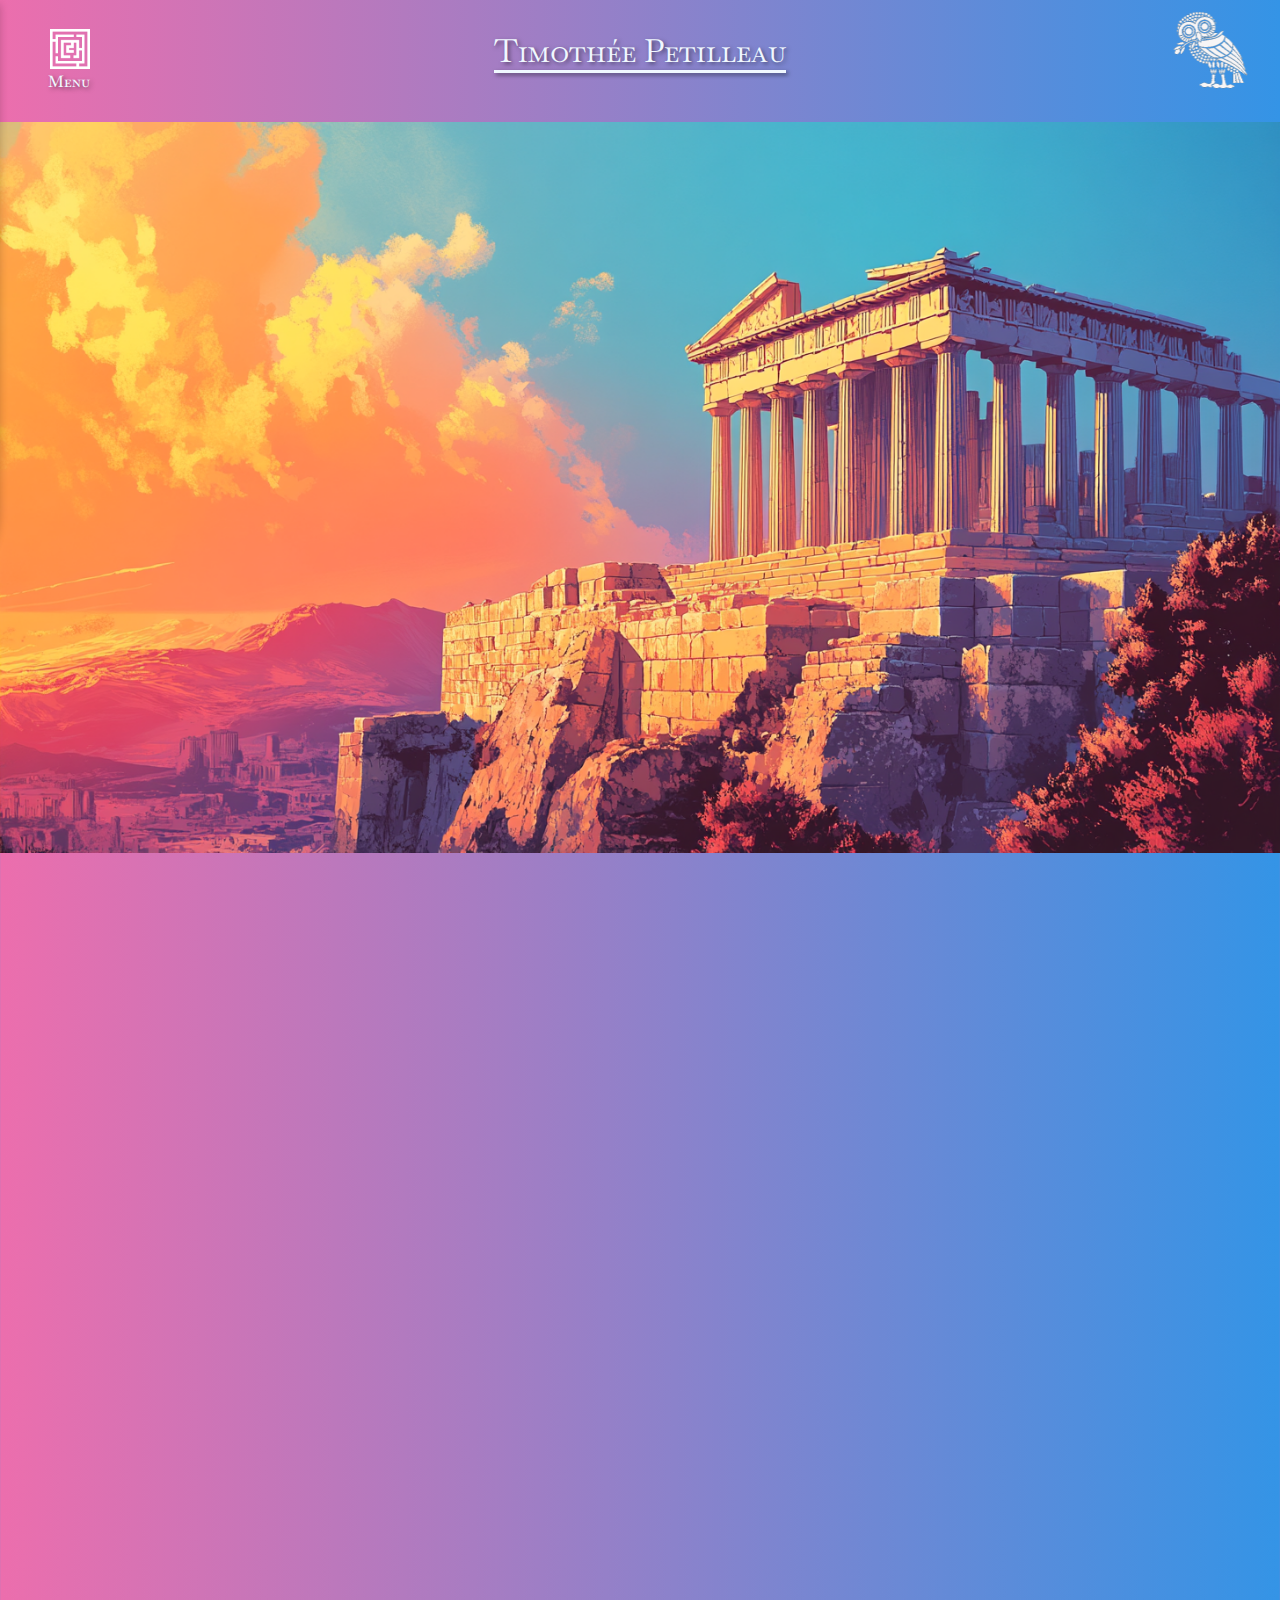
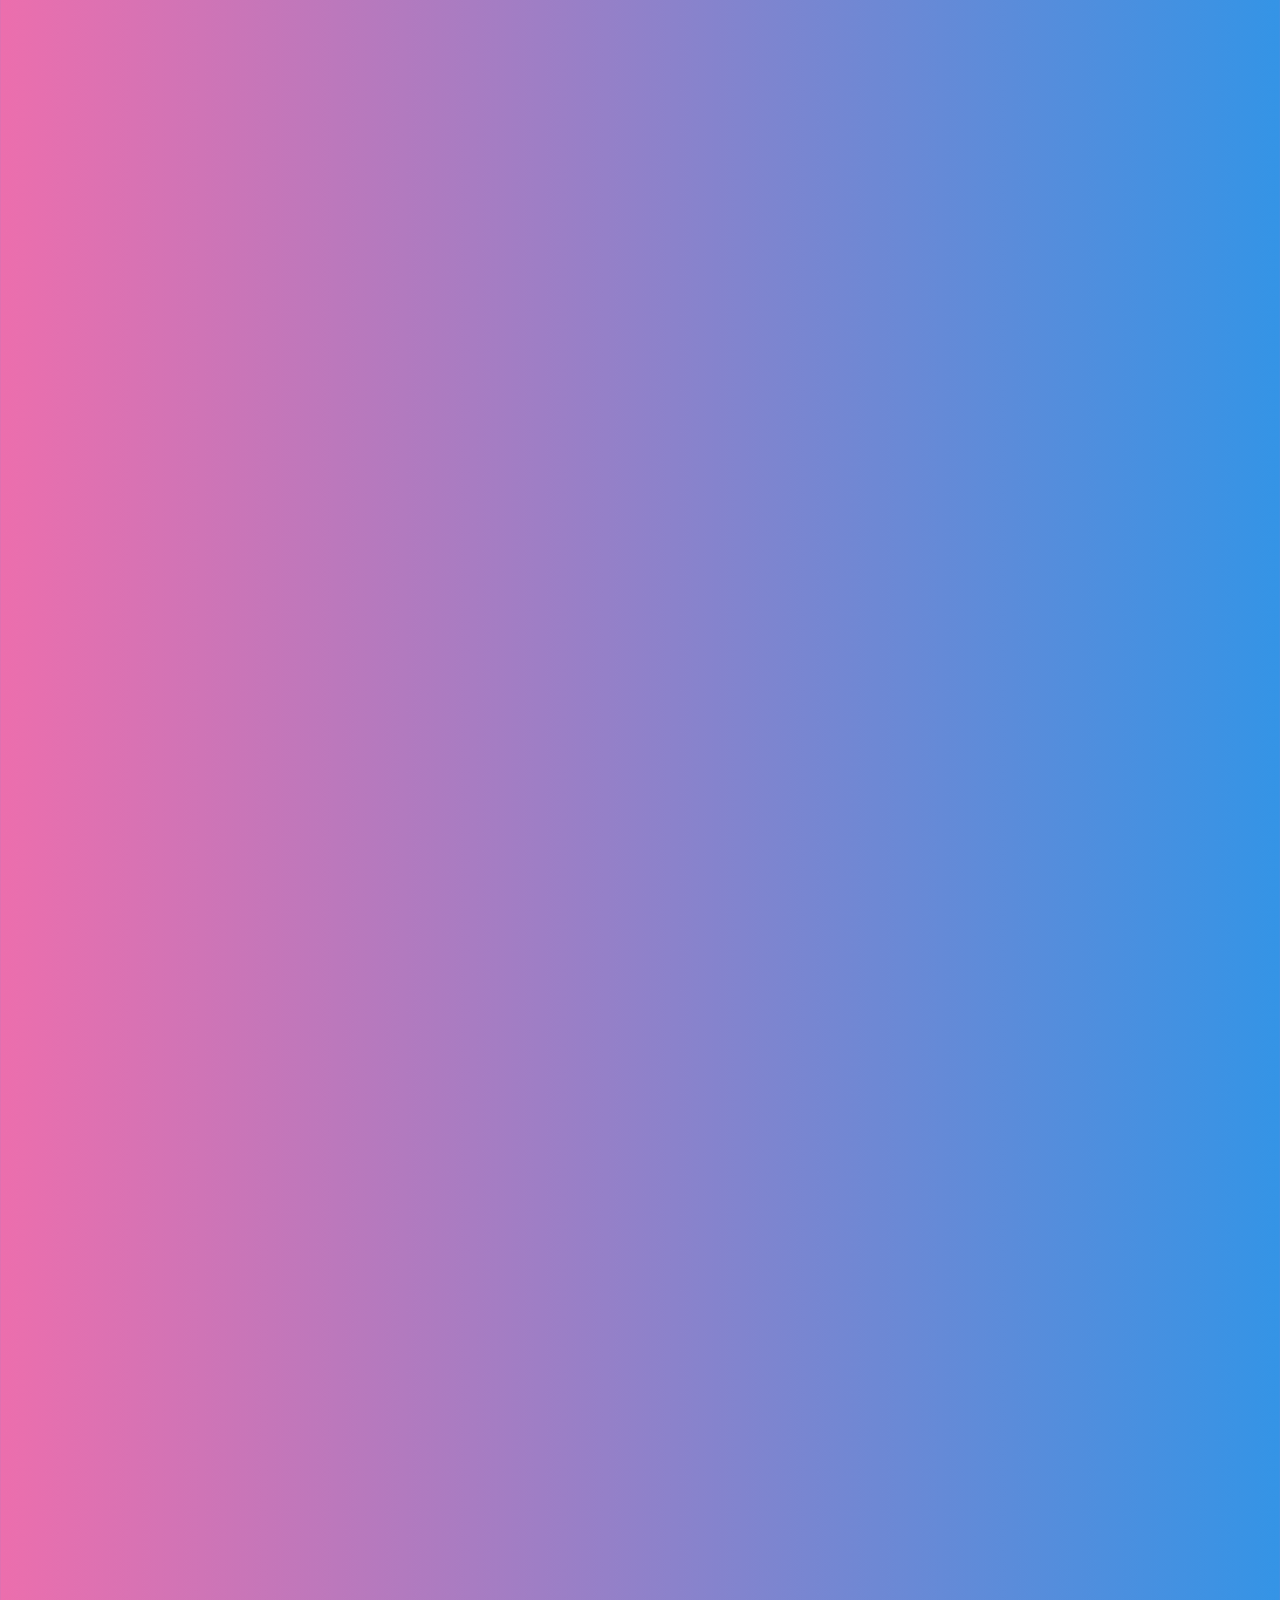
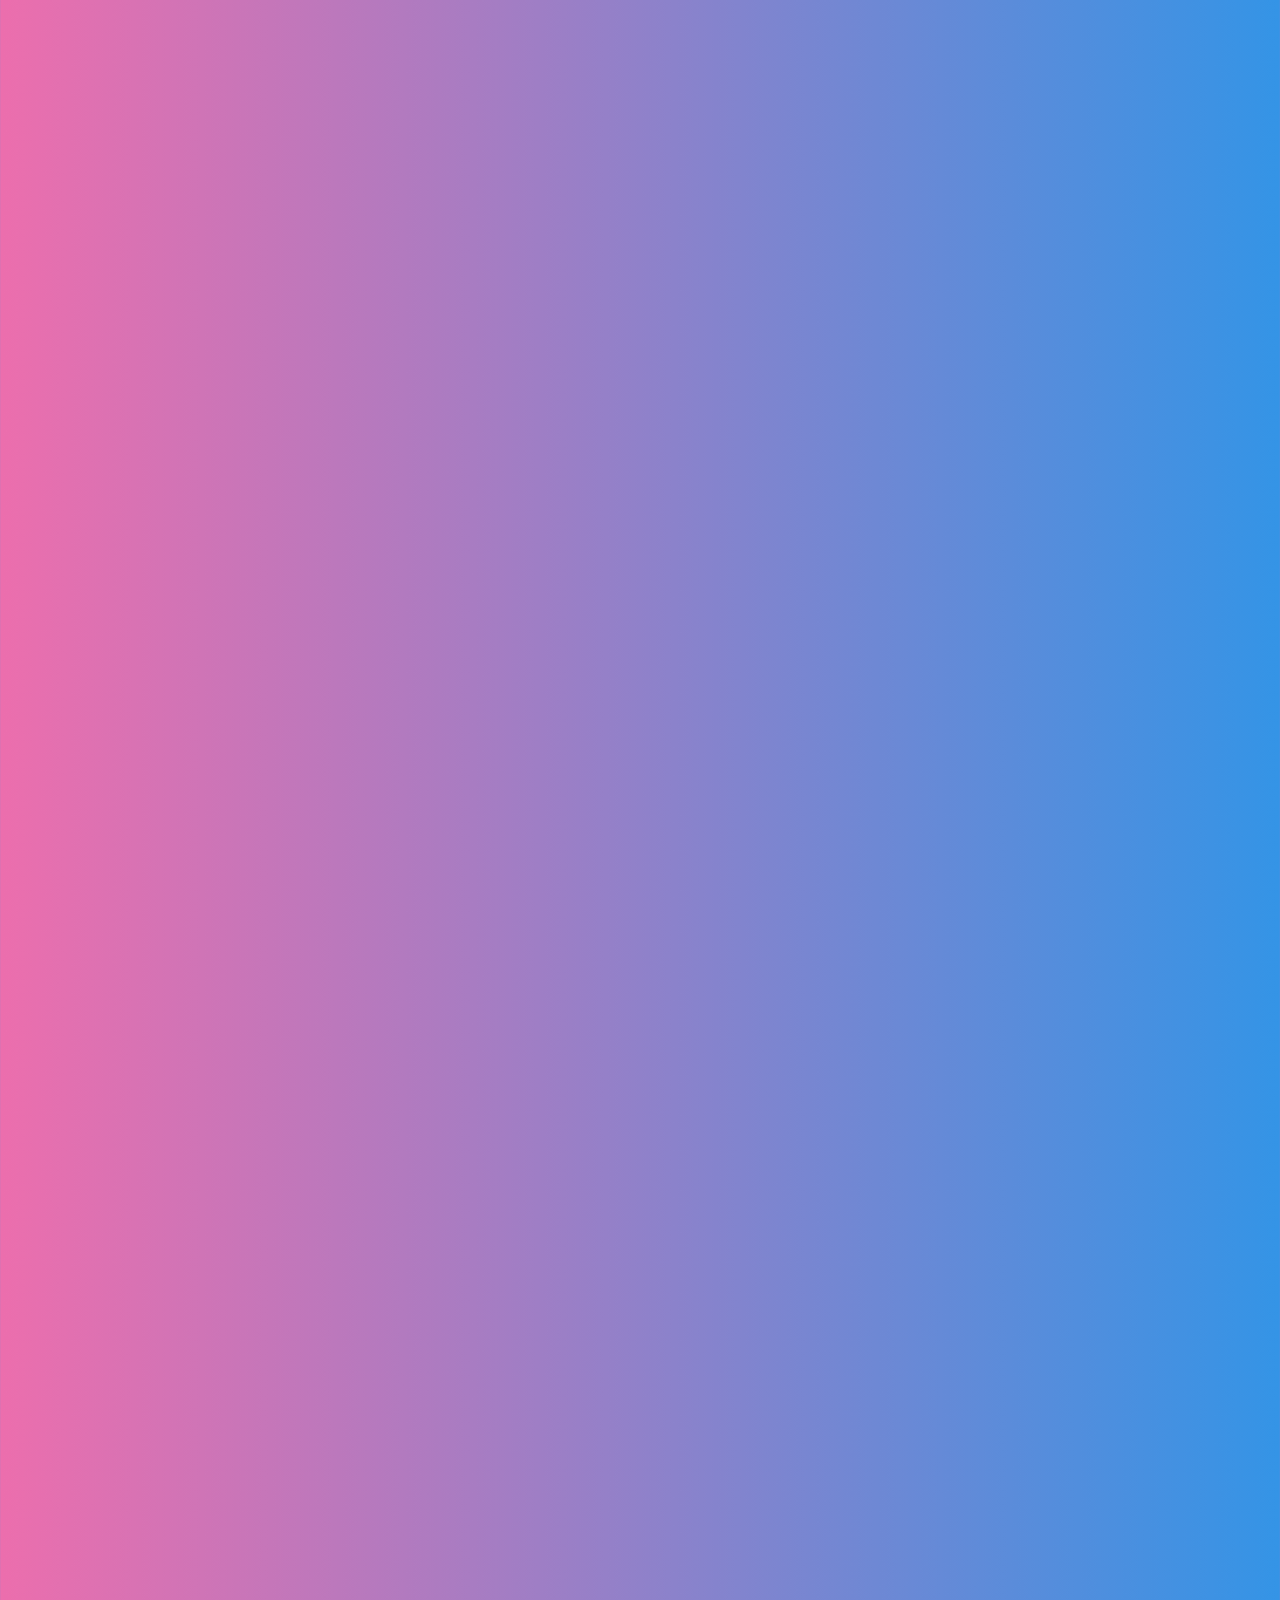
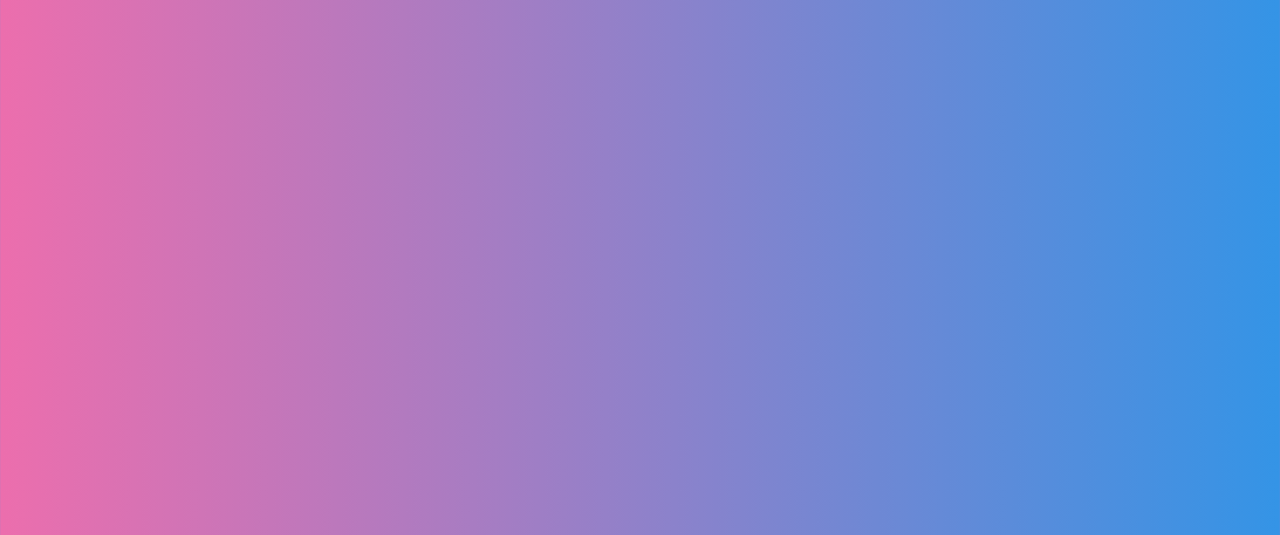
<file: index.html>
<!DOCTYPE html>
<html lang="fr">
<head>
    <meta charset="UTF-8">
    <link rel="stylesheet" href="styles.css" type="text/css">
    <title>Mon Portfolio</title>
</head>

<body>
        <div class="barre">
            <div> 
                <h1>Timothée Petilleau</h1>
                <div class="logo">
                    <img src="Image/athena.png" id="logo">
                    <p class="menu-text">Menu</p>
                </div>
                <div id="mySidenav" class="sidenav">
                    
                    <a id="closeBtn"  class="close">X</a>
                    <ul>
                        <li><a href="#a-propos">À propos</a></li>
                        <li><a href="#mes-competences">Compétences</a></li>
                        <li><a href="#mes-projets">Projet</a></li>
                        <li><a href="#">Contact</a></li>
                    </ul>
                </div>
                <a id="openBtn">
                    <img src="Image/labyrinthe.png" alt="Menu" id="menu-icon">
                    <span class="burger-icon">
                        <span></span>
                        <span></span>
                        <span></span>
                    </span>
                </a>
                
            </div>
        </div>


        <div> <img src="Image/neon-ancient-greece.png" id="background"></div>
        
    <main>
        <div id="a-propos" class="portrait-show-on-scroll">
            <img src="Image/portrait-ancient greece.png">
                 <div class="presentation-show-on-scroll">
                    <h1> À propos </h1>
                     <p>
                    Passionné par l'histoire et désormais engagé dans le développement informatique, je poursuis actuellement un <b>BTS SIO</b> (Services Informatiques aux Organisations).<br><br>
                    L'option <b>SLAM</b> (Solutions Logicielles et Applications Métiers) du <b>BTS SIO</b> se concentre spécifiquement sur le développement et la gestion d'applications logicielles.<br> 
                    Elle forme des techniciens capables de concevoir, développer, tester et maintenir des logiciels répondant aux besoins des entreprises.<br><br>
                    Cette formation me permet d'acquérir des compétences techniques avancées en programmation<br>
                    et gestion des systèmes d'information.<br><br>
                    Le <b>GRETA</b>, organisme de formation continue, est un partenaire clé dans ce parcours,<br>
                    offrant des ressources et un soutien précieux pour développer mes compétences professionnelles.<br><br>
                    Avec cette combinaison unique, je suis prêt à aborder chaque projet avec créativité et expertise technique.
                    </p>
                </div>
            </div>

    <div id="mes-competences" class="competences-show-on-scroll">
        <h1>Mes Compétences</h1>
        <div class="cercle">
            <div class="css-item">
                <h3>CSS</h3>
                <div class="css-content">
                    <img src="Image/greek-circle-css.png">
                    <p>
                     Le CSS ou Cascading Style Sheets, est utilisé pour définir l'apparence et le formatage des pages web.<br>
                     Grâce au CSS, on peut contrôler divers aspects tels que la mise en page<br>
                      les couleurs, les polices et les espacements, tout en assurant une cohérence de style sur l'ensemble du site. 
                    </p>
                </div>
            </div>
            <div class="html-item">
                <h3>HTML</h3>
                <div class="html-content">
                    <img src="Image/greek-circle-html.png">
                    <p>
                     HTML, ou HyperText Markup Language, est le langage de balisage standard utilisé pour créer et structurer le contenu des pages web.<br>
                      Il permet de définir la structure des documents en utilisant des balises pour organiser le texte, les images et les autres éléments de contenu.<br>
                      Une bonne maîtrise du HTML est essentielle pour tout développeur web, car il constitue la base sur laquelle<br>
                      les feuilles de style CSS et les scripts JavaScript sont appliqués.
                    </p>
                </div>
            </div>
            <div class="js-item">
                <h3>Javascript</h3>
                <div class="js-content">
                        <img src="Image/greek-circle-jshtml.png">
                        <p>
                            JavaScript est essentiel pour les fonctionnalités interactives telles que les formulaires dynamiques, les animations, et les mises à jour de contenu en direct.<br>
                            Grâce à sa compatibilité avec divers environnements de développement, il joue un rôle clé dans le développement web moderne<br>
                            facilitant la création d'expériences utilisateur riches et engageantes.
                        </p>
                </div>
            </div>
            <div class="php-item">
                <h3>PHP</h3>
                <div class="php-content">
                    <img src="Image/greek-circle-php.png">
                    <p>
                        PHP est essentiel pour la génération dynamique de pages web et la gestion de contenu serveur,<br>
                        comme le traitement des formulaires, l'interaction avec les bases de données, et la gestion des sessions utilisateur.<br>
                        Grâce à son intégration facile avec HTML et sa compatibilité avec de nombreux systèmes de bases de données, il joue un rôle clé dans le développement web backend moderne,<br>
                        facilitant la création d'applications web robustes et dynamiques.
                    </p>
                </div>
            </div>
        </div>
        <div class="competences-plus">
            <div class="ligne-bouton">
                <button class="voir-plus-btn" onclick="toggleContent()">+</button>
            </div>
            <div id="contenuCache" class="contenu-cache">
                <div class="cases">
                    <div class="case">Mes certifications</div>
                    <div class="case">Mon CV</div>
                    <div class="case">Ma fiche synthèses</div>
                </div>
            </div>
        </div>
    </div>

    <div id="mes-projets" class="mes-projets-show-on-scroll">
        <h1>Mes projets</h1>
        <div class="projets-portfolio">
            <div class="projets">
                <h2 class="titre-projet">PAN TO PLATE</h2>
                <h3>Projet de cours</h3>
                <a href="projetI.html">
                    <img src="Image/statue-projet.png">
                </a>
            </div>
            <div class="projets">
                <h2 class="titre-projet">Projet II</h2>
                <h3>Projet de stage</h3>
                <a href="/">
                    <img src="Image/greek-statue-portfolio-II.png">
                </a>
            </div>
            <div class="projets">
                <h2 class="titre-projet">Projet III</h2>
                <h3>Projet personnel</h3>
                <a href="/">
                    <img src="Image/greek-statue-portfolio-III.png">
                </a>
            </div>
        </div>
    </div>
    
    
        
    </main>


    <footer>


    </footer>
    <script type="text/javascript" src="script.js"></script>
</body>
</html>
</file>
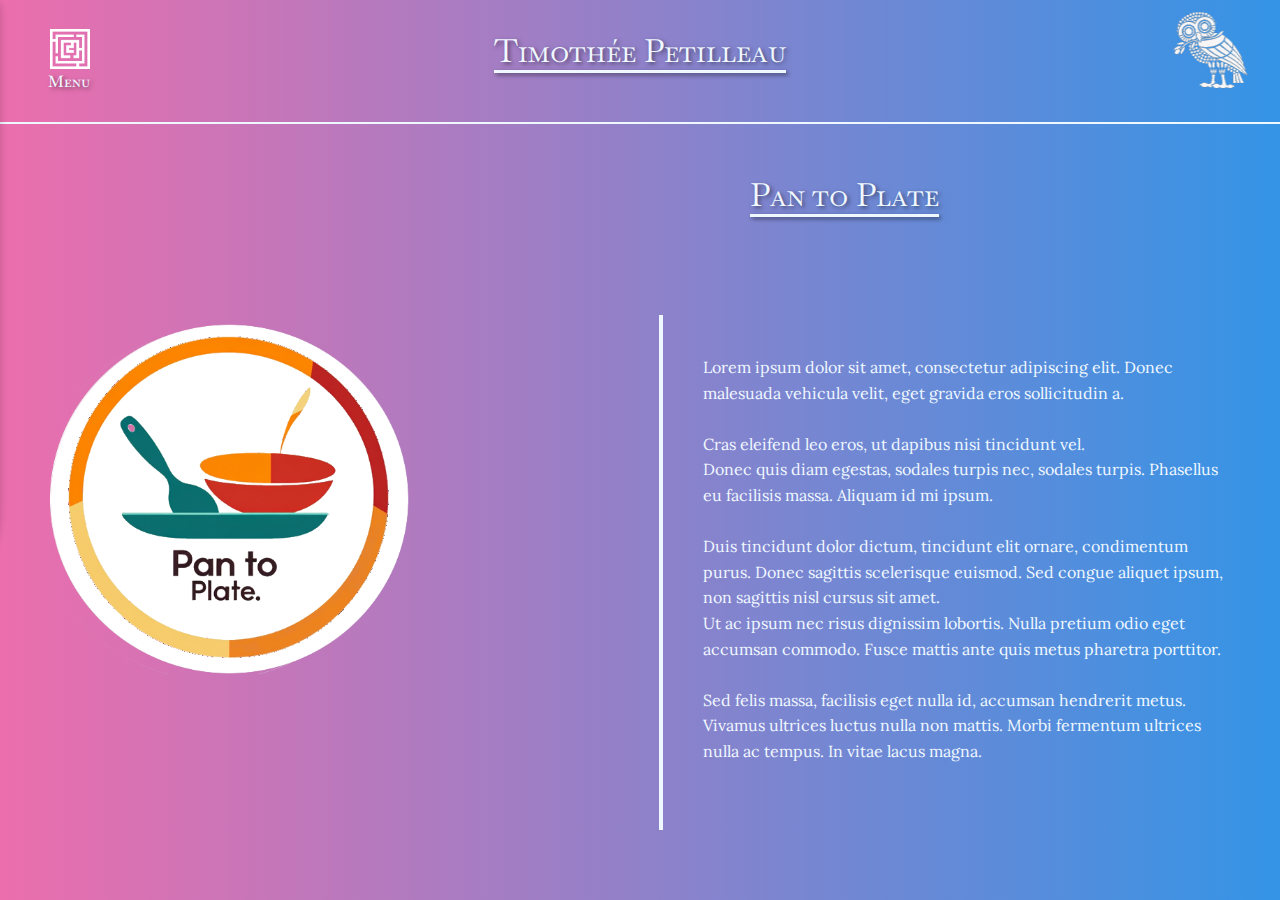
<file: projetI.html>
<!DOCTYPE html>
<html lang="fr">
<head>
    <meta charset="UTF-8">
    <meta name="viewport" content="width=device-width, initial-scale=1.0">
    <link rel="stylesheet" href="styles-projetI.css" type="text/css">
    <title>Pan To Plate</title>
</head>
<body>
    <div class="barre">
        <div> 
            <h1>Timothée Petilleau</h1>
            <div class="logo">
                <img src="Image/athena.png" id="logo">
                <p class="menu-text">Menu</p>
            </div>
            <div id="mySidenav" class="sidenav">
                
                <a id="closeBtn"  class="close">X</a>
                <ul>
                    <li><a href="index.html">Retour</a></li>
                </ul>
            </div>
            <a id="openBtn">
                <img src="Image/labyrinthe.png" alt="Menu" id="menu-icon">
                <span class="burger-icon">
                    <span></span>
                    <span></span>
                    <span></span>
                </span>
            </a>
        </div>
    </div>
    <div class="projet-presentation">
        <img src="Image/Logo II (1).png">
         <div class="presentation-pan-to-plate">
            <h1> Pan to Plate </h1>
             <p>
            Lorem ipsum dolor sit amet, consectetur adipiscing elit. Donec malesuada vehicula velit, eget gravida eros sollicitudin a.<br><br>
            Cras eleifend leo eros, ut dapibus nisi tincidunt vel.<br> 
            Donec quis diam egestas, sodales turpis nec, sodales turpis. Phasellus eu facilisis massa. Aliquam id mi ipsum.<br><br>
            Duis tincidunt dolor dictum, tincidunt elit ornare, condimentum purus. Donec sagittis scelerisque euismod. Sed congue aliquet ipsum, non sagittis nisl cursus sit amet. <br>
            Ut ac ipsum nec risus dignissim lobortis. Nulla pretium odio eget accumsan commodo. Fusce mattis ante quis metus pharetra porttitor.<br><br>
            Sed felis massa, facilisis eget nulla id, accumsan hendrerit metus.<br>
            Vivamus ultrices luctus nulla non mattis. Morbi fermentum ultrices nulla ac tempus. In vitae lacus magna.<br><br>
            </p>
        </div>
    </div>
    <script type="text/javascript" src="script.js"></script>
</body>
</html>
</file>
<file: styles.css>
@import url('https://fonts.googleapis.com/css2?family=Baskervville+SC&family=Lora:ital,wght@0,400..700;1,400..700&display=swap');

*{
    padding: 0;
    margin: 0;
}
html{
    scroll-behavior: smooth;
}
body{
    margin: 0;
    padding: 0;
    height: 500vh;
    width: 100vw; 
    overflow-x: hidden;
    background: #3494E6;  
    background: linear-gradient(to right, #EC6EAD, #3494E6);
}
.barre{
    position: sticky;
    padding: 30px;
    background: #3494E6;  
    background: linear-gradient(to right, #EC6EAD, #3494E6);
    top: 0px;
    opacity: 1;
    z-index: 1;
}

#background{
    top: 0;
    left: 0;
    width: 100%;
    height: auto;
    z-index: -1;
}

body h1{
    font-family: "Baskervville SC", serif;
    font-weight: 400;
    text-align: center;
    color: aliceblue;
    text-decoration: underline;
    text-underline-offset: 8px;
    text-shadow: 2px 2px 4px rgba(0, 0, 0, 0.5);
}

#logo{
    height: 90px;
    position: absolute;
    top: 0;
    right: 0;
    margin: 5px;
    
}

.sidenav{
    height: 500px;
    width: 250px;
    position: fixed;
    z-index: 2;
    top: 0;
    left: -250px;
    background: linear-gradient(to right, #3494E6, #EC6EAD);
    padding-top: 60px;
    transition: left 0.5s ease;
    box-shadow: 0 4px 8px rgba(0, 0, 0, 0.2);
    border-bottom-right-radius: 10%;
}

.sidenav a{
    padding: 8px 8px 8px 32px;
    text-decoration: none;
    font-size: 25px;
    color: aliceblue;
    display: block;
    transition: 0.3s;
    margin: 20px;
    font-family: "Baskervville SC", serif;
}

.sidenav a:hover{
    color: #111;
}

.sidenav ul{
    list-style-type: none;
    padding: 0;
    margin: 0;
}

.sidenav.active{
    left: 0;
}
.sidenav.close{
    position: absolute;
    top: 0;
    right: 25px;
    font-size: 36px;
}

#menu-icon{
    position: absolute;
    top: 40%;
    left: 50px;
    transform: translateY(-50%);
    width: 40px;
    height: auto;
    cursor: pointer;
}

.menu-text{
    font-family: "Baskervville SC", serif;
    color: aliceblue;
    margin-left: 18px;
    font-weight: 500;
    text-shadow: 2px 2px 4px rgba(0, 0, 0, 0.5);

}

.close {
    position: absolute;
    top: 15px;
    right: 25px;
    font-size: 36px; 
    color: white; 
    text-decoration: none; 
    cursor: pointer;
}

main{
    position: relative;
}

.portrait-show-on-scroll{
    display: flex;
}

.portrait-show-on-scroll img {
    display: flex;
    height: 400px;
    margin-top: 200px;
    margin-left: 50px;
    opacity: 0;
    transform: translateY(100px);
    transition: opacity 2.5s ease-out, transform 2.5s ease-out;
}

.portrait-show-on-scroll.visible img {
    height: 400px;
    margin-top: 200px;
    margin-left: 50px;
    opacity: 1;
    transform: translateY(0);
}

.presentation{
    display: flex;
    align-items: center;
    justify-content: center;
    height: 500px;
    margin: 100px auto;
    gap: 20px;
}

.presentation img{
    height: 400px;
    width: auto;
}

.presentation-show-on-scroll {
   opacity: 0;
   transform: translateY(50px);
   transition: opacity 2.5s ease-out, transform 2.5s ease-out;
}

.presentation-show-on-scroll.visible {
    opacity: 1;
    transform: translateY(0);
}


.presentation-show-on-scroll p {
    height: auto;
    max-width: 600px;
    font-family: "Lora", serif;
    color: aliceblue;
    line-height: 1.6;
    margin-top: 100px;
    margin-left: 250px;
    border-left: outset aliceblue 4px;
    padding: 40px;
}

.portrait-show-on-scroll h1 {
    display: flex;
    margin-left: 250px;
    margin-top: 30px;
}

.competences-show-on-scroll {
    margin-top: 150px;
    opacity: 0;
    transform: translateY(50px);
    transition: opacity 2.5s ease-out, transform 2.5s ease-out;
}

.competences-show-on-scroll.visible {
    opacity: 1;
    transform: translateY(0);
}

.cercle {
    display: flex;
    flex-direction: column;
    justify-content: flex-start; 
    align-items: flex-start; 
    padding-left: 50px;
}

.cercle img{
    display: flex;
    height: 250px;
    margin-left: 50px;
}

.cercle h3{
    display: flex;
    color: aliceblue;
    font-family: "Baskervville SC", serif;
    letter-spacing: 2px;
}

.cercle p{
    color: aliceblue;
    margin-left: 170px;
    font-family: "Lora", serif;
    font-weight:500;
    line-height: 1.6;
}

.css-item h3{
    margin-top: 50px;
    margin-left: 150px;
}

.css-content{
    display: flex;
    align-items: center;
}

.html-item h3{
    margin-top: 50px;
    margin-left: 135px;
}

.html-content{
    display: flex;
    align-items: center;
}


.js-item h3{
    margin-top: 50px;
    margin-left: 118px;
}

.js-content{
    display: flex;
    align-items: center;
}

.php-content{
    display: flex;
    align-items: center;

}

.php-item h3{
    margin-top: 50px;
    margin-left: 152px;
}

.competences-plus {
    display:    flex;
    justify-content: center;
    flex-direction: column;
    align-items: center;
}

.ligne-bouton {
    display: flex;
    align-items: center;
    justify-content: center;
    margin-top: 50px;
    border-top: 4px solid aliceblue;
    padding-top: 0;
    width: 80%;
    border-radius: 15%;
}

.voir-plus-btn {
    display: flex;
    background-color: aliceblue;
    color: #3494E6;
    border: none;
    font-size: 24px;
    cursor: pointer;
    font-weight: bold;
    margin: none;
    padding: 10px;
    border-radius: 0 0 15px 15px;
}

.contenu-cache {
    display: none;
    margin-top: 10px;
    padding: 15px;
    font-family: "Lora", serif;
    transition: max-height 0.5s ease;
}

.cases {
    display: flex;
    justify-content: space-between;
    margin-top: 20px;
    gap: 100px;
}

.case {
    width: 200px;
    height: 150px;
    background-color: white;
    color: #3494E6;
    display: flex;
    align-items: center;
    justify-content: center;
    font-family: "Lora", serif;
    font-weight: bold;
    border-radius: 8px;
    box-shadow: 0 4px 8px rgba(0, 0, 0, 0.2);
    transition: transform 0.3s ease, box-shadow 0.3s ease;
    cursor: pointer;
}

.case:hover {
    transform: scale(1.05);
    box-shadow: 0 8px 16px rgba(0, 0, 0, 0.3);
}
.mes-projets-show-on-scroll{
    opacity: 0;
    transform: translateY(50px);
    transition: opacity 2.5s ease-out, transform 2.5s ease-out;
}

.mes-projets-show-on-scroll.visible {
    opacity: 1;
    transform: translateY(0);
}

.projets-portfolio{
    margin: 50px;
    display: flex;
    flex-wrap: wrap;
    justify-content: space-between;
}


.mes-projets-show-on-scroll h1{
        margin-top: 200px;
        
}

.projets{
    display: flex;
    flex-direction: column;
    justify-content: flex-start;
    align-items: center;
}

.projets img{
    margin-top: 50px;
    height: 750px;
    max-width: 100%;
    border-radius: 10px; 
    box-shadow: 0 4px 8px rgba(0, 0, 0, 0.2);
    transition: transform 0.3s ease, box-shadow 0.3s ease;
}

.projets img:hover {
    transform: scale(1.05);
    box-shadow: 0 8px 16px rgba(0, 0, 0, 0.3);
}

.body_projetI{
    background: linear-gradient(to right, #EC6EAD, #3494E6);
}

.projets h2 {
    color: aliceblue;
    font-family: "Baskervville SC", serif;
    letter-spacing: 2px;
    font-weight: 400;
    text-decoration: underline;
    text-underline-offset: 8px;
}

.projets h3 {
    color: aliceblue;
    font-family: "Baskervville SC", serif;
    letter-spacing: 2px;
    font-weight: 400;
    margin-top: 5px;
}
</file>
<file: styles-projetI.css>
@import url('https://fonts.googleapis.com/css2?family=Baskervville+SC&family=Lora:ital,wght@0,400..700;1,400..700&display=swap');

*{
    padding: 0;
    margin: 0;
}
html{
    scroll-behavior: smooth;
}
body{
    margin: 0;
    padding: 0;
    width: 100vw; 
    overflow-x: hidden;
    background: #3494E6;  
    background: linear-gradient(to right, #EC6EAD, #3494E6);
}
.barre{
    position: sticky;
    padding: 30px;
    background: #3494E6;  
    background: linear-gradient(to right, #EC6EAD, #3494E6);
    top: 0px;
    opacity: 1;
    z-index: 1;
    border-bottom: 2px solid aliceblue;
}

#background{
    top: 0;
    left: 0;
    width: 100%;
    height: auto;
    z-index: -1;
}

body h1{
    font-family: "Baskervville SC", serif;
    font-weight: 400;
    text-align: center;
    color: aliceblue;
    text-decoration: underline;
    text-underline-offset: 8px;
    text-shadow: 2px 2px 4px rgba(0, 0, 0, 0.5);
}

#logo{
    height: 90px;
    position: absolute;
    top: 0;
    right: 0;
    margin: 5px;
    
}

.sidenav{
    height: 500px;
    width: 250px;
    position: fixed;
    z-index: 2;
    top: 0;
    left: -250px;
    background: linear-gradient(to right, #3494E6, #EC6EAD);
    padding-top: 60px;
    transition: left 0.5s ease;
    box-shadow: 0 4px 8px rgba(0, 0, 0, 0.2);
    border-bottom-right-radius: 10%;
}

.sidenav a{
    padding: 8px 8px 8px 32px;
    text-decoration: none;
    font-size: 25px;
    color: aliceblue;
    display: block;
    transition: 0.3s;
    margin: 20px;
    font-family: "Baskervville SC", serif;
}

.sidenav a:hover{
    color: #111;
}

.sidenav ul{
    list-style-type: none;
    padding: 0;
    margin: 0;
}

.sidenav.active{
    left: 0;
}
.sidenav.close{
    position: absolute;
    top: 0;
    right: 25px;
    font-size: 36px;
}

#menu-icon{
    position: absolute;
    top: 40%;
    left: 50px;
    transform: translateY(-50%);
    width: 40px;
    height: auto;
    cursor: pointer;
}

.menu-text{
    font-family: "Baskervville SC", serif;
    color: aliceblue;
    margin-left: 18px;
    font-weight: 500;
    text-shadow: 2px 2px 4px rgba(0, 0, 0, 0.5);

}

.close {
    position: absolute;
    top: 15px;
    right: 25px;
    font-size: 36px; 
    color: white; 
    text-decoration: none; 
    cursor: pointer;
}

.projet-presentation {
    display: flex;
}
.projet-presentation img {
    display: flex;
    height: 350px;
    margin-top: 200px;
    margin-left: 50px;
}

.presentation{
    display: flex;
    align-items: center;
    justify-content: center;
    height: 500px;
    margin: 300px auto;
    gap: 20px;
}

.presentation-pan-to-plate p {
    height: auto;
    max-width: 600px;
    font-family: "Lora", serif;
    color: aliceblue;
    line-height: 1.6;
    margin-top: 100px;
    margin-left: 250px;
    border-left: outset aliceblue 4px;
    padding: 40px;
}

.presentation-pan-to-plate h1 {
    margin-top: 50px;
}
</file>
